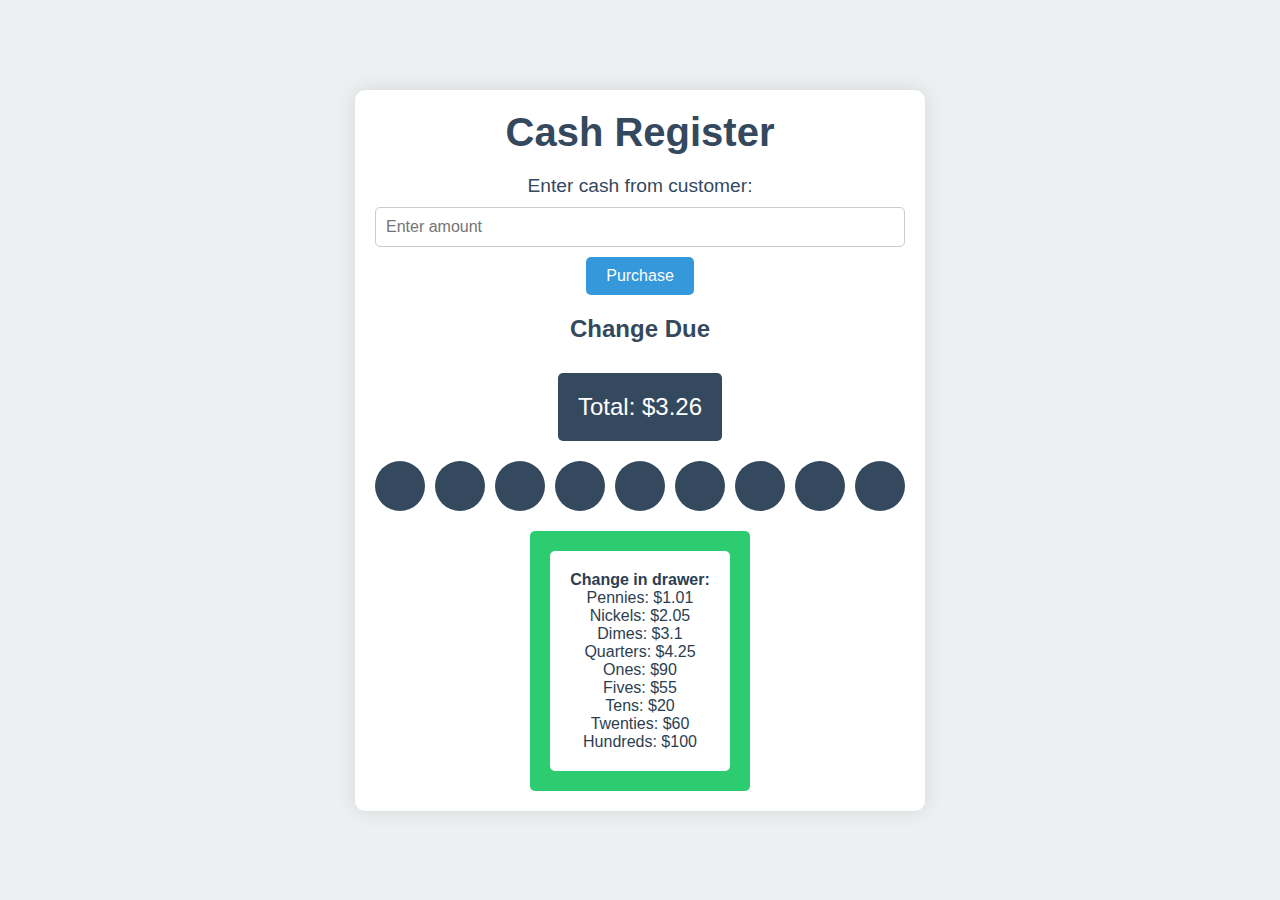
<file: Cash Register/index.html>
<!DOCTYPE html>
<html lang="en">
<head>
  <meta charset="UTF-8">
  <meta name="viewport" content="width=device-width, initial-scale=1.0">
  <title>Cash Register</title>
  <link rel="stylesheet" href="./styles.css">
</head>
<body>
  <main>
    <div class="container">
      <header>
        <h1>Cash Register</h1>
      </header>
      <section class="input-section">
        <label for="cash">Enter cash from customer:</label>
        <input type="number" id="cash" class="user-input" placeholder="Enter amount">
        <button class="check-btn" id="purchase-btn">Purchase</button>
      </section>
      <section class="change-section">
        <h2>Change Due</h2>
        <div id="change-due"></div>
      </section>
      <section class="register">
        <div class="display-screen">
          <p id="price-screen" class="price-screen">Total: $0.00</p>
        </div>
        <div class="buttons">
          <button class="btn"></button>
          <button class="btn"></button>
          <button class="btn"></button>
          <button class="btn"></button>
          <button class="btn"></button>
          <button class="btn"></button>
          <button class="btn"></button>
          <button class="btn"></button>
          <button class="btn"></button>
        </div>
        <div class="cash-drawer">
          <div id="cash-drawer-display" class="cash-drawer-display"></div>
        </div>
      </section>
    </div>
  </main>
  <script src="./script.js"></script>
</body>
</html>
</file>
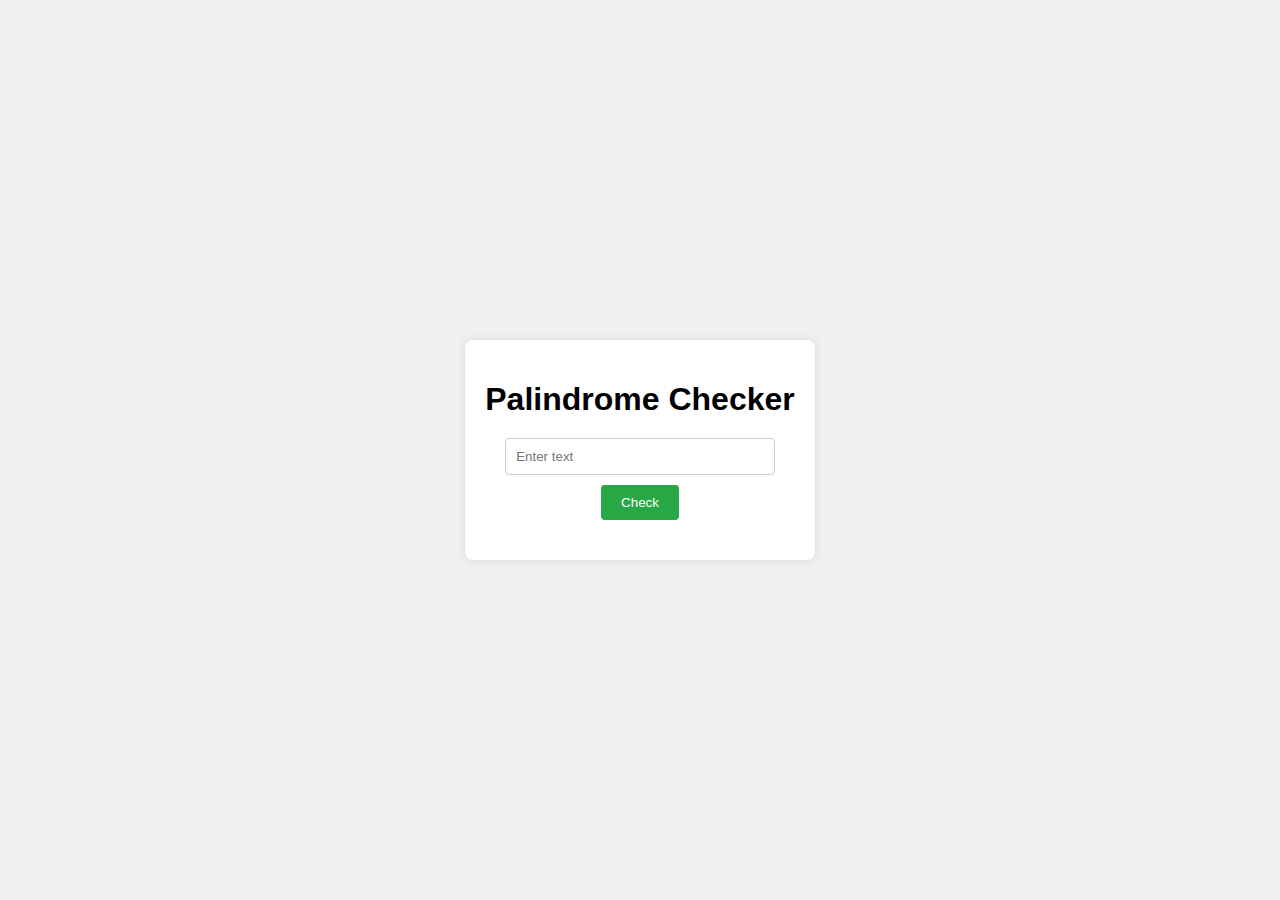
<file: Palindrome Checker/index.html>
<!DOCTYPE html>
<html lang="en">
<head>
    <meta charset="UTF-8">
    <meta name="viewport" content="width=device-width, initial-scale=1.0">
    <title>Palindrome Checker</title>
    <link rel="stylesheet" href="styles.css">
</head>
<body>
    <div class="container">
        <h1>Palindrome Checker</h1>
        <input type="text" id="text-input" placeholder="Enter text">
        <button id="check-btn">Check</button>
        <p id="result"></p>
    </div>
    <script src="script.js"></script>
</body>
</html>
</file>
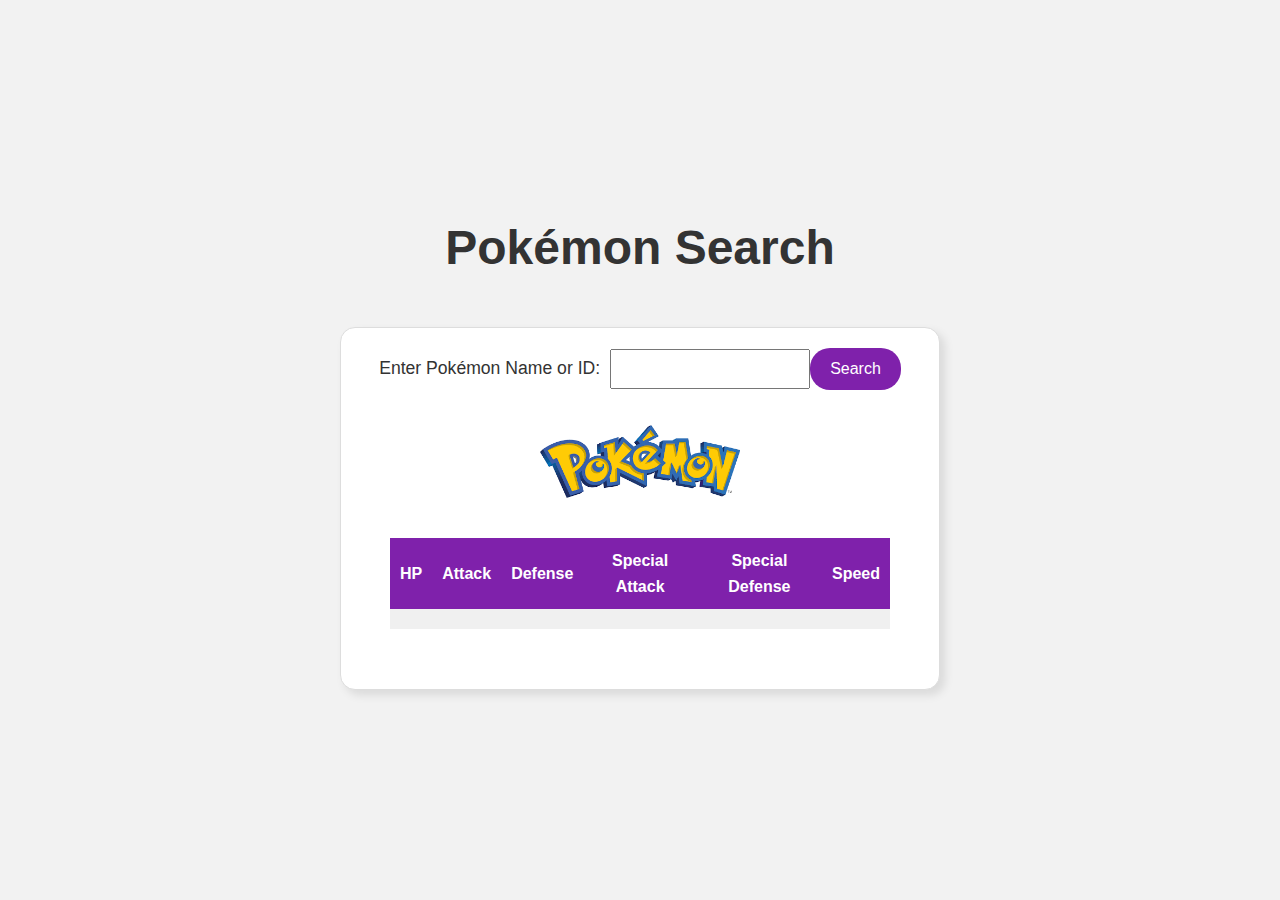
<file: Pokemon Search App/index.html>
<!DOCTYPE html>
<html lang="en">
<head>
  <meta charset="UTF-8">
  <meta name="viewport" content="width=device-width, initial-scale=1.0">
  <title>Pokémon Search</title>
  <link rel="stylesheet" href="styles.css">
</head>
<body>
  <main>
    <h1>Pokémon Search</h1>

    <div class="container">
      <form id="search-form">
        <label for="search-input">Enter Pokémon Name or ID:</label>
        <input type="text" id="search-input" name="search-input" required>
        <button type="submit" id="search-button">Search</button>
      </form>

      <div class="output">
        <div class="top-container">
          <div class="name-and-id">
            <span id="pokemon-name"></span>
            <span id="pokemon-id"></span>
          </div>
          <div class="size">
            <span id="height"></span>
            <span id="weight"></span>
          </div>
          <div class="sprite-container" id="sprite-container">
            <img id="sprite" src="pokemon_logo.png" alt="Pokémon logo">
          </div>
        </div>

        <div class="bottom-container">
          <table>
            <tr>
              <th>HP</th>
              <th>Attack</th>
              <th>Defense</th>
              <th>Special Attack</th>
              <th>Special Defense</th>
              <th>Speed</th>
            </tr>
            <tr>
              <td id="hp"></td>
              <td id="attack"></td>
              <td id="defense"></td>
              <td id="special-attack"></td>
              <td id="special-defense"></td>
              <td id="speed"></td>
            </tr>
          </table>
          <div id="types" class="types"></div>
        </div>
      </div>
    </div>
  </main>
  <script src="script.js"></script>
</body>
</html>
</file>
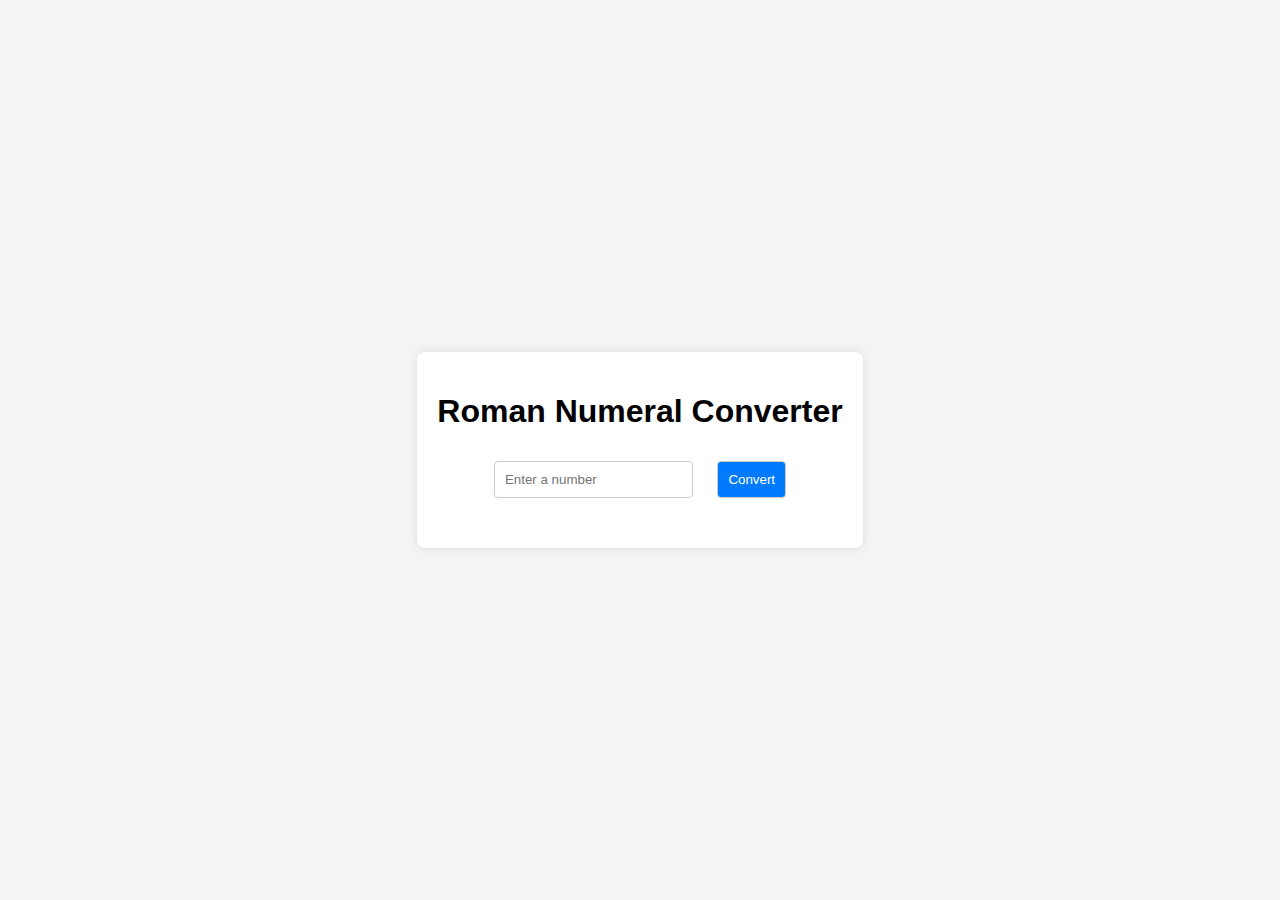
<file: Roman Numeral Converter/index.html>
<!DOCTYPE html>
<html lang="en">
<head>
    <meta charset="UTF-8">
    <meta name="viewport" content="width=device-width, initial-scale=1.0">
    <title>Roman Numeral Converter</title>
    <link rel="stylesheet" href="styles.css">
</head>
<body>
    <div class="container">
        <h1>Roman Numeral Converter</h1>
        <input type="number" id="number" placeholder="Enter a number">
        <button id="convert-btn">Convert</button>
        <p id="output"></p>
    </div>
    <script src="script.js"></script>
</body>
</html>
</file>
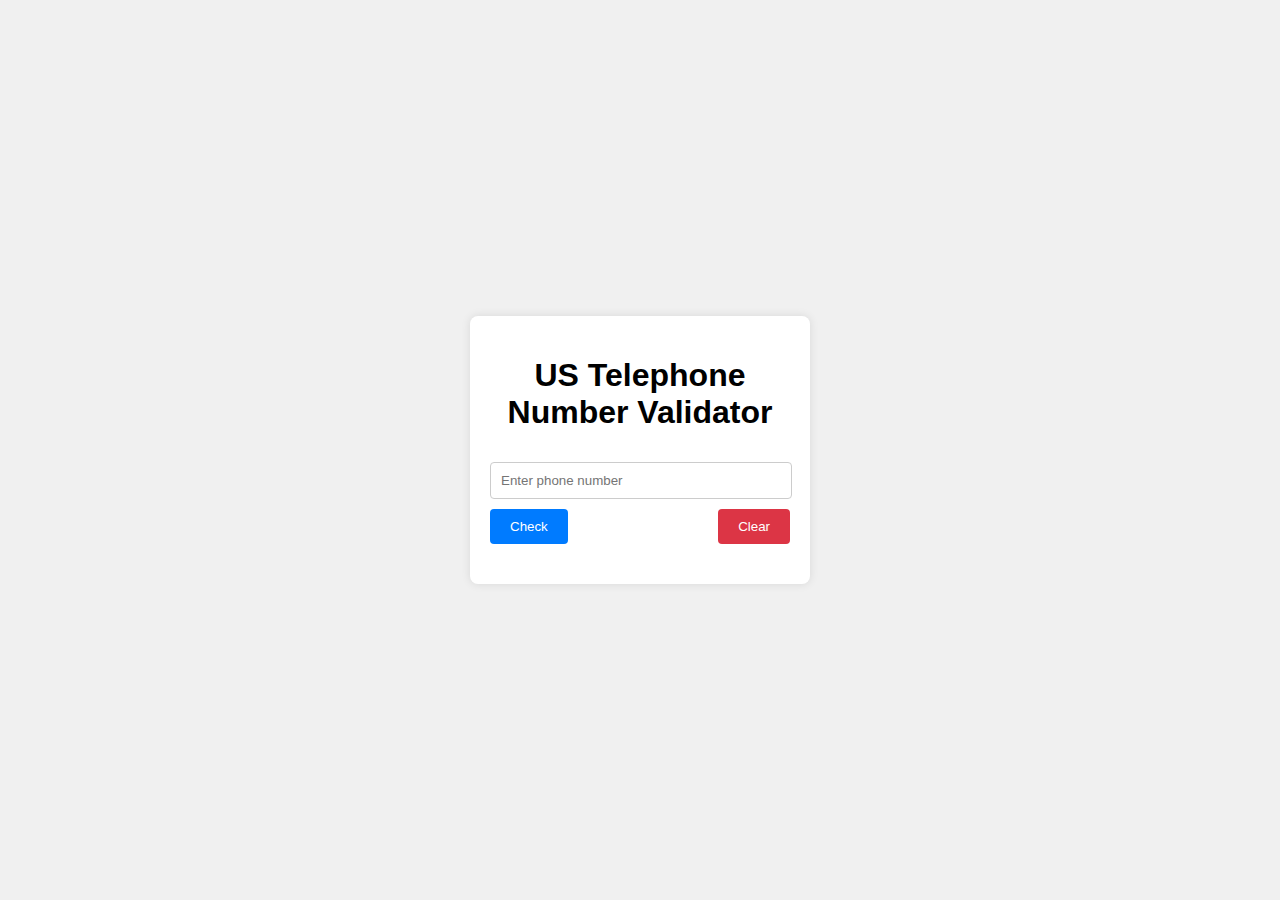
<file: Telephone Number Validator/index.html>
<!DOCTYPE html>
<html lang="en">
<head>
  <meta charset="UTF-8">
  <meta name="viewport" content="width=device-width, initial-scale=1.0">
  <title>US Telephone Number Validator</title>
  <link rel="stylesheet" href="styles.css">
</head>
<body>
  <div class="container">
    <h1>US Telephone Number Validator</h1>
    <input type="text" id="user-input" placeholder="Enter phone number">
    <div class="buttons">
      <button id="check-btn">Check</button>
      <button id="clear-btn">Clear</button>
    </div>
    <div id="results-div"></div>
  </div>
  <script src="script.js"></script>
</body>
</html>
</file>
<file: Cash Register/styles.css>
* {
    margin: 0;
    padding: 0;
    box-sizing: border-box;
  }
  
  :root {
    --primary-color: #3498db;
    --secondary-color: #2ecc71;
    --dark-color: #34495e;
    --light-color: #ecf0f1;
    --text-color: #2c3e50;
  }
  
  body {
    font-family: 'Segoe UI', Tahoma, Geneva, Verdana, sans-serif;
    background-color: var(--light-color);
    color: var(--text-color);
    display: flex;
    justify-content: center;
    align-items: center;
    height: 100vh;
  }
  
  main {
    background-color: white;
    padding: 20px;
    border-radius: 10px;
    box-shadow: 0 0 20px rgba(0, 0, 0, 0.1);
    text-align: center;
    max-width: 600px;
  }
  
  .container {
    display: flex;
    flex-direction: column;
  }
  
  header {
    margin-bottom: 20px;
  }
  
  h1 {
    font-size: 2.5rem;
    color: var(--dark-color);
  }
  
  .input-section {
    display: flex;
    flex-direction: column;
    align-items: center;
    margin-bottom: 20px;
  }
  
  label {
    font-size: 1.2rem;
    margin-bottom: 10px;
    color: var(--dark-color);
  }
  
  .user-input {
    width: 100%;
    padding: 10px;
    font-size: 1rem;
    border: 1px solid #ccc;
    border-radius: 5px;
    margin-bottom: 10px;
  }
  
  .check-btn {
    cursor: pointer;
    padding: 10px 20px;
    font-size: 1rem;
    background-color: var(--primary-color);
    color: white;
    border: none;
    border-radius: 5px;
    transition: background-color 0.3s ease;
  }
  
  .check-btn:hover {
    background-color: var(--secondary-color);
  }
  
  .change-section {
    margin-bottom: 20px;
  }
  
  h2 {
    font-size: 1.5rem;
    margin-bottom: 10px;
    color: var(--dark-color);
  }
  
  .register {
    display: flex;
    flex-direction: column;
    align-items: center;
  }
  
  .display-screen {
    background-color: var(--dark-color);
    color: white;
    padding: 20px;
    border-radius: 5px;
    margin-bottom: 20px;
    font-size: 1.5rem;
  }
  
  .buttons {
    display: flex;
    flex-wrap: wrap;
    gap: 10px;
    margin-bottom: 20px;
  }
  
  .btn {
    width: 50px;
    height: 50px;
    background-color: var(--dark-color);
    border: none;
    border-radius: 50%;
    cursor: pointer;
    transition: background-color 0.3s ease;
  }
  
  .btn:hover {
    background-color: var(--primary-color);
  }
  
  .cash-drawer {
    background-color: var(--secondary-color);
    padding: 20px;
    border-radius: 5px;
  }
  
  .cash-drawer-display {
    background-color: white;
    padding: 20px;
    border-radius: 5px;
    width: 100%;
  }
</file>
<file: Palindrome Checker/styles.css>
body {
    font-family: Arial, sans-serif;
    display: flex;
    justify-content: center;
    align-items: center;
    height: 100vh;
    margin: 0;
    background-color: #f0f0f0;
}

.container {
    text-align: center;
    background-color: white;
    padding: 20px;
    border-radius: 8px;
    box-shadow: 0 0 10px rgba(0, 0, 0, 0.1);
}

h1 {
    margin-bottom: 20px;
}

input {
    padding: 10px;
    width: 80%;
    margin-bottom: 10px;
    border: 1px solid #ccc;
    border-radius: 4px;
}

button {
    padding: 10px 20px;
    border: none;
    border-radius: 4px;
    background-color: #28a745;
    color: white;
    cursor: pointer;
}

button:hover {
    background-color: #218838;
}

#result {
    margin-top: 20px;
    font-size: 1.2em;
}
</file>
<file: Roman Numeral Converter/styles.css>
body {
    font-family: Arial, sans-serif;
    display: flex;
    justify-content: center;
    align-items: center;
    height: 100vh;
    margin: 0;
    background-color: #f4f4f4;
}

.container {
    text-align: center;
    background: white;
    padding: 20px;
    border-radius: 8px;
    box-shadow: 0 0 10px rgba(0, 0, 0, 0.1);
}

input, button {
    padding: 10px;
    margin: 10px;
    border-radius: 4px;
    border: 1px solid #ccc;
}

button {
    background-color: #007bff;
    color: white;
    cursor: pointer;
}

button:hover {
    background-color: #0056b3;
}

#output {
    margin-top: 20px;
    font-size: 1.2em;
    color: #333;
}
</file>
<file: Telephone Number Validator/styles.css>
body {
    font-family: Arial, sans-serif;
    display: flex;
    justify-content: center;
    align-items: center;
    height: 100vh;
    margin: 0;
    background-color: #f0f0f0;
  }
  
  .container {
    background: #fff;
    padding: 20px;
    border-radius: 8px;
    box-shadow: 0 0 10px rgba(0, 0, 0, 0.1);
    text-align: center;
    width: 300px;
  }
  
  input {
    width: calc(100% - 20px);
    padding: 10px;
    margin: 10px 0;
    border: 1px solid #ccc;
    border-radius: 4px;
  }
  
  .buttons {
    display: flex;
    justify-content: space-between;
  }
  
  button {
    padding: 10px 20px;
    border: none;
    border-radius: 4px;
    cursor: pointer;
    background-color: #007bff;
    color: #fff;
  }
  
  button#clear-btn {
    background-color: #dc3545;
  }
  
  #results-div {
    margin-top: 20px;
    font-size: 1.2em;
  }
</file>
<file: Pokemon Search App/styles.css>
/* CSS reset */
*,
*::before,
*::after {
  box-sizing: border-box;
  margin: 0;
  padding: 0;
}

body {
  font-family: 'Segoe UI', Tahoma, Geneva, Verdana, sans-serif;
  background-color: #f2f2f2; /* Light background */
  color: #333; /* Text color */
  line-height: 1.6;
  margin: 0;
  padding: 0;
}

main {
  display: flex;
  flex-direction: column;
  align-items: center;
  justify-content: center;
  height: 100vh;
}

h1 {
  color: #333; /* Dark text color */
  font-size: 2.5em;
  text-align: center;
  margin-bottom: 20px;
}

.container {
  width: 90%;
  max-width: 600px;
  background-color: #fff; /* White background */
  border: 1px solid #ddd;
  border-radius: 15px;
  box-shadow: 5px 5px 10px rgba(0, 0, 0, 0.1);
  margin-top: 20px;
  padding: 20px;
  box-sizing: border-box;
}

#search-form {
  display: flex;
  justify-content: center;
  align-items: center;
  margin-bottom: 20px;
}

label {
  font-size: 1.1em;
  margin-right: 10px;
}

#search-input {
  height: 40px;
  padding: 0 10px;
  width: 200px;
  font-size: 1em;
}

#search-button {
  padding: 12px 20px;
  border-radius: 20px;
  background-color: #7f21ab; /* Pokémon-themed button color */
  color: #fff; /* White text color */
  border: none;
  cursor: pointer;
  font-size: 1em;
}

.output {
  display: flex;
  flex-direction: column;
  align-items: center;
}

.top-container {
  width: 100%;
  display: flex;
  flex-direction: column;
  align-items: center;
  margin-bottom: 20px;
}

.name-and-id {
  font-size: 1.3em;
  text-transform: capitalize;
  margin-bottom: 5px;
}

.size {
  font-size: 0.9em;
  margin-bottom: 10px;
}

.sprite-container {
  display: flex;
  justify-content: center;
  align-items: center;
  margin-bottom: 20px;
}

#sprite {
  width: 200px; /* Adjust sprite width */
  height: auto; /* Maintain aspect ratio */
}

table {
  width: 100%;
  max-width: 500px;
  border-collapse: collapse;
  border-spacing: 0;
  text-align: center;
  margin-bottom: 20px;
}

th, td {
  padding: 10px;
}

th {
  background-color: #7f21ab; /* Pokémon-themed header background color */
  color: #fff; /* White text color */
}

tr:nth-child(even) {
  background-color: #f0f0f0; /* Alternate row background color */
}

#types {
  display: flex;
  justify-content: center;
  flex-wrap: wrap;
  gap: 5px;
  margin-bottom: 20px;
}

.type {
  padding: 8px;
  border-radius: 5px;
  text-transform: uppercase;
  font-size: 0.8em;
  margin-right: 5px;
}

/* Pokémon type colors */
.normal { background-color: #a8a878; }
.fire { background-color: #f08030; }
.water { background-color: #6890f0; }
.electric { background-color: #f8d030; }
.grass { background-color: #78c850; }
.ice { background-color: #98d8d8; }
.fighting { background-color: #c03028; }
.poison { background-color: #a040a0; }
.ground { background-color: #e0c068; }
.flying { background-color: #a890f0; }
.psychic { background-color: #f85888; }
.bug { background-color: #a8b820; }
.rock { background-color: #b8a038; }
.ghost { background-color: #705898; }
.dragon { background-color: #7038f8; }
.dark { background-color: #705848; }
.steel { background-color: #b8b8d0; }
.fairy { background-color: #ee99ac; }

@media (min-width: 768px) {
  h1 {
    font-size: 3em; /* Larger heading size for larger screens */
  }
}
</file>
